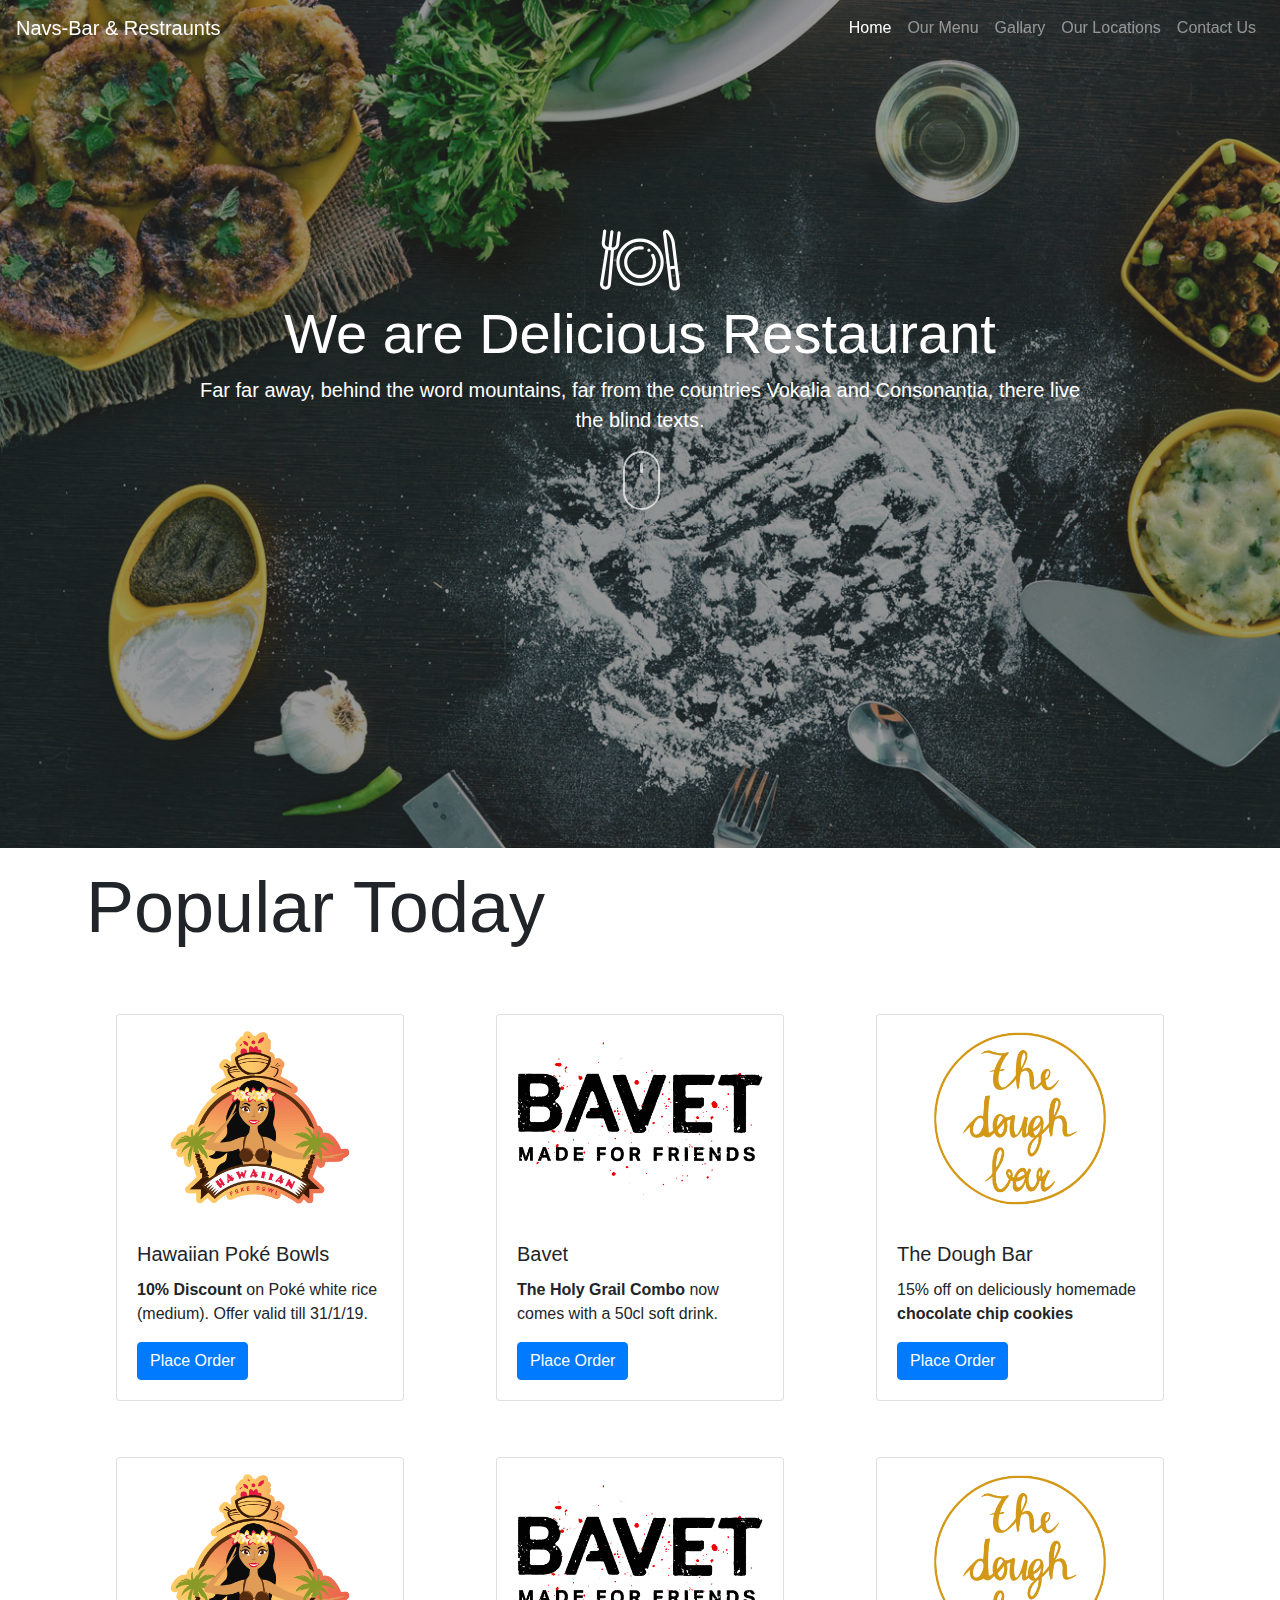
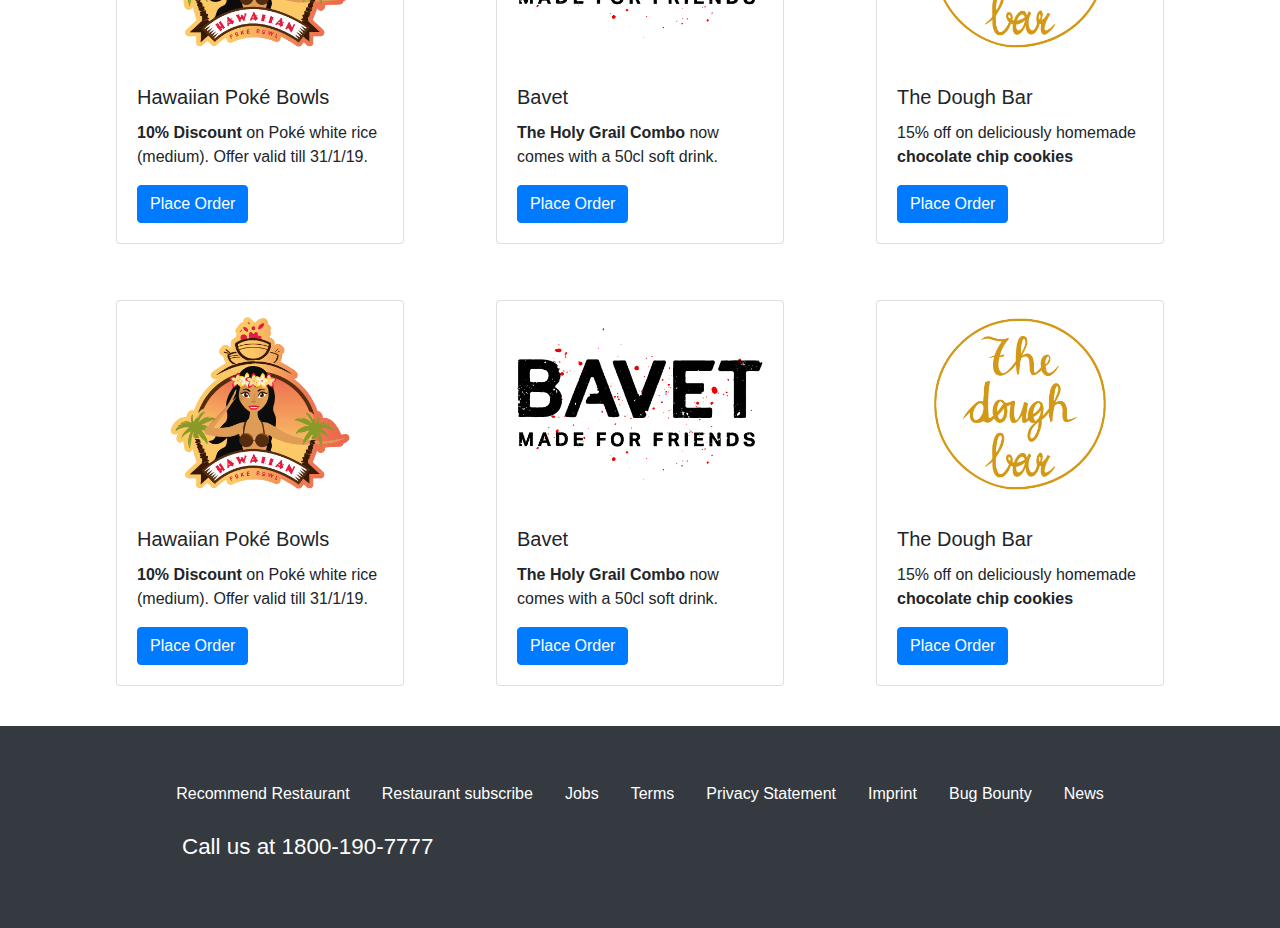
<file: index.html>
<html lang="en">
<head>
    <meta charset="UTF-8">
    <meta name="viewport" content="width=device-width, initial-scale=1.0">
    <meta http-equiv="X-UA-Compatible" content="ie=edge">
    <link rel="stylesheet" href="https://use.fontawesome.com/releases/v5.6.3/css/all.css" integrity="sha384-UHRtZLI+pbxtHCWp1t77Bi1L4ZtiqrqD80Kn4Z8NTSRyMA2Fd33n5dQ8lWUE00s/" crossorigin="anonymous">
    <link rel="stylesheet" href="https://stackpath.bootstrapcdn.com/bootstrap/4.2.1/css/bootstrap.min.css"/>
    <link rel="stylesheet" href="assets/css/style.css">
    <title>Restruant</title>
</head>
<body>
    <nav class="navbar fixed-top navbar-expand-lg navbar-dark">
                            <a class="navbar-brand" href="index.html">Navs-Bar & Restraunts</a>
                            <button class="navbar-toggler" type="button" data-toggle="collapse" data-target="#navbarNav" aria-controls="navbarNav" aria-expanded="false" aria-label="Toggle navigation">
                              <span class="navbar-toggler-icon"></span>
                            </button>
                            <div class="collapse navbar-collapse justify-content-end" id="navbarNav">
                              <ul class="navbar-nav">
                                <li class="nav-item active">
                                  <a class="nav-link" href="index.html">Home <span class="sr-only">(current)</span></a>
                                </li>
                                <li class="nav-item">
                                  <a class="nav-link" href="menu.html">Our Menu</a>
                                </li>
                                <li class="nav-item">
                                  <a class="nav-link" href="photos.html">Gallary</a>
                                </li>
                                <li class="nav-item">
                                    <a class="nav-link" href="Restraunts.html">Our Locations</a>
                                  </li>
                                  <li class="nav-item">
                                      <a class="nav-link" href="contact.html">Contact Us</a>
                                    </li>
                              </ul>
                            </div>
    </nav>
    <div class="jumbotron-fluid">
                            <div id="myslider" class="carousel slide carousel-fade" data-ride="carousel">
                                    <div class="carousel-inner">
                                            <div class="carousel-item active">
                                                    <img src="assets/img/img_bg_1.jpg" class="d-block w-100" alt="...">
                                                    <div class="overlay"></div>
                                                    <div class="carousel-caption d-none d-md-block intro">
                                                                    <span class="sliderlogo"><img src="assets/img/restaurant.svg" alt="icon"></span>
                                                      <h5 class="display-4">We are Delicious Restaurant</h5>
                                                      <p class="lead">Far far away, behind the word mountains, far from the countries Vokalia and 
                                                            Consonantia, there live the blind texts.</p>
                                                            <div class="scroll-downs">
                                                              <div class="mousey">
                                                                <div class="scroller"></div>
                                                              </div>
                                                            </div>  
                                                            
                                                    </div>
                                                  </div><!--item1-->
                                      <div class="carousel-item">
                                            <img src="assets/img/img_bg_2.jpg" class="d-block w-100" alt="...">
                                            <div class="overlay"></div>
                                            <div class="carousel-caption d-none d-md-block intro">
                                                            <span class="sliderlogo"><img src="assets/img/restaurant.svg" alt="icon"></span>
                                              <h5 class="display-4">Special & Fresh Food</h5>
                                              <p class="lead">Far far away, behind the word mountains, far from the countries Vokalia and 
                                                    Consonantia, there live the blind texts.</p>
                                                    <div class="scroll-downs">
                                                      <div class="mousey">
                                                        <div class="scroller"></div>
                                                      </div>
                                                    </div>    
                                            </div>
                                          </div><!--item2-->
                                      <div class="carousel-item">
                                            <img src="assets/img/img_bg_3.jpg" class="d-block w-100" alt="...">
                                            <div class="overlay"></div>
                                            <div class="carousel-caption d-none d-md-block intro">
                                                                    <span class="sliderlogo"><img src="assets/img/restaurant.svg" alt="icon"></span>
                                                                    <h5 class="display-4">Exquisite Dishes From Chef</h5>
                                                                    <p class="lead">Far far away, behind the word mountains, far from the countries Vokalia and 
                                                                          Consonantia, there live the blind texts.</p>
                                                                          <div class="scroll-downs">
                                                                            <div class="mousey">
                                                                              <div class="scroller"></div>
                                                                            </div>
                                                                          </div> 
                                                        </div>
                                             
                                          </div><!--item3-->
                                    </div>
                                  </div>
    </div>
    <div class="container">
                              <div class="row">
                                  <div class="col-lg-12 p-3">
                                      <h2 class="display-3">Popular Today</h2>
                                  </div>
                              </div>
                                <div class="row my-4">
                                  <div class="col-lg-4">
                                        <div class="card" style="width: 18rem; margin: 1em auto;">
                                                <img src="assets/img/logo1.png" class="card-img-top p-3" alt="...">
                                                <div class="card-body">
                                                  <h5 class="card-title">Hawaiian Poké Bowls</h5>
                                                  <p class="card-text"><b>10% Discount</b> on Poké white rice (medium). Offer valid till 31/1/19.</p>
                                                  <a href="#" class="btn btn-primary">Place Order</a>
                                                </div>
                                              </div>
                                  </div>
                                  <div class="col-lg-4">
                                        <div class="card" style="width: 18rem; margin: 1em auto;">
                                                <img src="assets/img/logo2.png"  class="card-img-top p-3" alt="...">
                                                <div class="card-body">
                                                  <h5 class="card-title">Bavet</h5>
                                                  <p class="card-text"><b>The Holy Grail Combo</b> now comes with a 50cl soft drink.</p>
                                                  <a href="#" class="btn btn-primary">Place Order</a>
                                                </div>
                                              </div>
                                  </div>
                                  <div class="col-lg-4">
                                        <div class="card" style="width: 18rem; margin: 1em auto;">
                                                <img src="assets/img/logo3.png"  class="card-img-top p-3" alt="...">
                                                <div class="card-body">
                                                  <h5 class="card-title">The Dough Bar</h5>
                                                  <p class="card-text">15% off on deliciously homemade <b>chocolate chip cookies</b></p>
                                                  <a href="#" class="btn btn-primary">Place Order</a>
                                                </div>
                                              </div>
                                  </div>
                                </div>
                                <div class="row my-4">
                                        <div class="col-lg-4">
                                              <div class="card" style="width: 18rem; margin: 1em auto;">
                                                      <img src="assets/img/logo1.png" class="card-img-top p-3" alt="...">
                                                      <div class="card-body">
                                                        <h5 class="card-title">Hawaiian Poké Bowls</h5>
                                                        <p class="card-text"><b>10% Discount</b> on Poké white rice (medium). Offer valid till 31/1/19.</p>
                                                        <a href="#" class="btn btn-primary">Place Order</a>
                                                      </div>
                                                    </div>
                                        </div>
                                        <div class="col-lg-4">
                                              <div class="card" style="width: 18rem; margin: 1em auto;">
                                                      <img src="assets/img/logo2.png"  class="card-img-top p-3" alt="...">
                                                      <div class="card-body">
                                                        <h5 class="card-title">Bavet</h5>
                                                        <p class="card-text"><b>The Holy Grail Combo</b> now comes with a 50cl soft drink.</p>
                                                        <a href="#" class="btn btn-primary">Place Order</a>
                                                      </div>
                                                    </div>
                                        </div>
                                        <div class="col-lg-4">
                                              <div class="card" style="width: 18rem; margin: 1em auto;">
                                                      <img src="assets/img/logo3.png"  class="card-img-top p-3" alt="...">
                                                      <div class="card-body">
                                                        <h5 class="card-title">The Dough Bar</h5>
                                                        <p class="card-text">15% off on deliciously homemade <b>chocolate chip cookies</b></p>
                                                        <a href="#" class="btn btn-primary">Place Order</a>
                                                      </div>
                                                    </div>
                                        </div>
                                      </div>
                                      <div class="row my-4">
                                            <div class="col-lg-4">
                                                  <div class="card" style="width: 18rem; margin: 1em auto;">
                                                          <img src="assets/img/logo1.png" class="card-img-top p-3" alt="...">
                                                          <div class="card-body">
                                                            <h5 class="card-title">Hawaiian Poké Bowls</h5>
                                                            <p class="card-text"><b>10% Discount</b> on Poké white rice (medium). Offer valid till 31/1/19.</p>
                                                            <a href="#" class="btn btn-primary">Place Order</a>
                                                          </div>
                                                        </div>
                                            </div>
                                            <div class="col-lg-4">
                                                  <div class="card" style="width: 18rem; margin: 1em auto;">
                                                          <img src="assets/img/logo2.png"  class="card-img-top p-3" alt="...">
                                                          <div class="card-body">
                                                            <h5 class="card-title">Bavet</h5>
                                                            <p class="card-text"><b>The Holy Grail Combo</b> now comes with a 50cl soft drink.</p>
                                                            <a href="#" class="btn btn-primary">Place Order</a>
                                                          </div>
                                                        </div>
                                            </div>
                                            <div class="col-lg-4">
                                                  <div class="card" style="width: 18rem; margin: 1em auto;">
                                                          <img src="assets/img/logo3.png"  class="card-img-top p-3" alt="...">
                                                          <div class="card-body">
                                                            <h5 class="card-title">The Dough Bar</h5>
                                                            <p class="card-text">15% off on deliciously homemade <b>chocolate chip cookies</b></p>
                                                            <a href="#" class="btn btn-primary">Place Order</a>
                                                          </div>
                                                        </div>
                                            </div>
                                          </div>
                                    </div>
    <div class="container-fluid footer">
        <div class="container p-5">
            <div class="row justify-content-center text-center">
                    <ul class="nav">
                            <li class="nav-item">
                              <span>Recommend Restaurant</span>
                            </li>
                            <li class="nav-item">
                              <span>Restaurant subscribe</span>
                            </li>
                            <li class="nav-item">
                              <span>Jobs</span>
                            </li>
                            <li class="nav-item">
                              <span>Terms</span>
                            </li>
                            <li class="nav-item">
                               <span>Privacy Statement</span>
                            </li>
                            <li class="nav-item">
                             <span>Imprint</span>
                            </li>
                            <li class="nav-item">
                             <span>Bug Bounty</span>
                            </li>
                            <li class="nav-item">
                             <span>News</span>
                             </li>
                          </ul>     
            </div>
            <div class="row p-3 social-icons">
              <div class="col-lg-10">
                <span class="p-5"><i class="fas fa-phone-volume"></i> Call us at 1800-190-7777</span>
              </div>
              <div class="col-lg-2 justify-content-end">
              <ul class="nav">
                <li class="px-2"><i class="fab fa-facebook-f"></i></li>
                <li class="px-2"><i class="fab fa-twitter"></i></li>
                <li class="px-2"><i class="fab fa-instagram"></i></li>
              </ul></div>
            </div>
        </div>
    </div>
               
<!--all javascript goes here-->
<script src="https://code.jquery.com/jquery-3.3.1.slim.min.js" integrity="sha384-q8i/X+965DzO0rT7abK41JStQIAqVgRVzpbzo5smXKp4YfRvH+8abtTE1Pi6jizo" crossorigin="anonymous"></script>
<script src="https://cdnjs.cloudflare.com/ajax/libs/popper.js/1.14.6/umd/popper.min.js" integrity="sha384-wHAiFfRlMFy6i5SRaxvfOCifBUQy1xHdJ/yoi7FRNXMRBu5WHdZYu1hA6ZOblgut" crossorigin="anonymous"></script>
<script src="https://stackpath.bootstrapcdn.com/bootstrap/4.2.1/js/bootstrap.min.js" integrity="sha384-B0UglyR+jN6CkvvICOB2joaf5I4l3gm9GU6Hc1og6Ls7i6U/mkkaduKaBhlAXv9k" crossorigin="anonymous"></script>
<script src="assets/js/java.js"></script> 
</body>
</html>
</file>
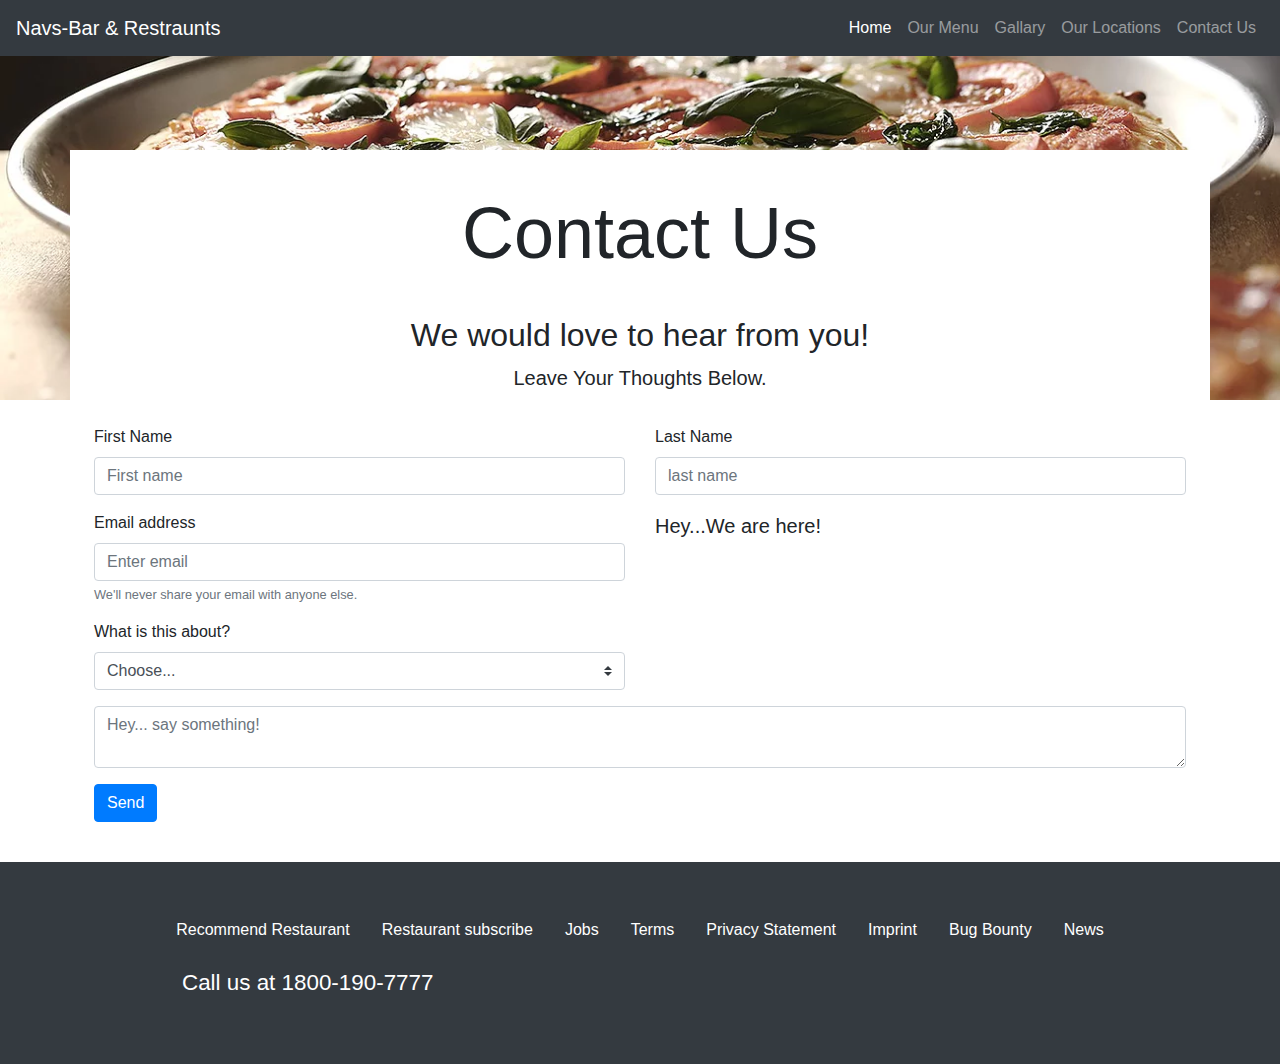
<file: contact.html>
<html lang="en">
<head>
    <meta charset="UTF-8">
    <meta name="viewport" content="width=device-width, initial-scale=1.0">
    <meta http-equiv="X-UA-Compatible" content="ie=edge">
    <link rel="stylesheet" href="https://use.fontawesome.com/releases/v5.6.3/css/all.css" integrity="sha384-UHRtZLI+pbxtHCWp1t77Bi1L4ZtiqrqD80Kn4Z8NTSRyMA2Fd33n5dQ8lWUE00s/" crossorigin="anonymous">
    <link rel="stylesheet" href="https://stackpath.bootstrapcdn.com/bootstrap/4.2.1/css/bootstrap.min.css"/>
    <link rel="stylesheet" href="assets/css/style.css">
    <title>Contact Us</title>
</head>
<body>
    <nav class="navbar fixed-top navbar-expand-lg navbar-dark bg-dark dummy">
      <a class="navbar-brand" href="index.html">Navs-Bar & Restraunts</a>
                            <button class="navbar-toggler" type="button" data-toggle="collapse" data-target="#navbarNav" aria-controls="navbarNav" aria-expanded="false" aria-label="Toggle navigation">
                              <span class="navbar-toggler-icon"></span>
                            </button>
                            <div class="collapse navbar-collapse justify-content-end" id="navbarNav">
                              <ul class="navbar-nav">
                                    <li class="nav-item active">
                                            <a class="nav-link" href="index.html">Home <span class="sr-only">(current)</span></a>
                                          </li>
                                          <li class="nav-item">
                                            <a class="nav-link" href="menu.html">Our Menu</a>
                                          </li>
                                          <li class="nav-item">
                                            <a class="nav-link" href="photos.html">Gallary</a>
                                          </li>
                                          <li class="nav-item">
                                                <a class="nav-link" href="Restraunts.html">Our Locations</a>
                                              </li>
                                          <li class="nav-item">
                                            <a class="nav-link" href="contact.html">Contact Us</a>
                                          </li>
                              </ul>
                            </div>
    </nav>
    <div class="jumbotron-fluid head">
    <!--emply cintainer// background purposes only-->
    </div>
    <div class="container reverse p-4">
     <div class="row">
       <div class="col-lg-12 p-3">
          <h2 class="display-3 text-center">Contact Us</h2>
           </div>
        </div>
        <div class="row text-center">
        <div class="col-lg-12 p-3">
        <h2 class="display-5 text-center">We would love to hear from you!</h2>
        <p class="lead">Leave Your Thoughts Below. </p>
        </div>
        </div>
            <div class="row"><!--contact form here-->
            <div class="container">
                    <form class="needs-validation" novalidate>
                        <div class="row">
                            <div class="col-lg-6">
                            <div class="form-group">
                                    <label for="firstName">First Name</label>
                                    <input type="text" class="form-control" placeholder="First name" required>
                                    <div class="valid-feedback">
                                            Looks good!
                                          </div>
                            </div>
                        </div>    
                        <div class="col-lg-6">
                                  <div class="form-group">
                                        <label for="lastName">Last Name</label>
                                        <input type="text" class="form-control" placeholder="last name" required>
                                        <div class="valid-feedback">
                                                Looks good!
                                              </div>
                                      </div>
                                    </div>
                            </div> 
                        <div class="row">  
                            <div class="col-lg-6">           
                            <div class="form-group">
                              <label for="email">Email address</label>
                              <input type="email" class="form-control" id="exampleInputEmail1" aria-describedby="emailHelp" placeholder="Enter email" required>
                              <div class="invalid-feedback">
                                    Please enter your Email.
                                  </div>
                              <small id="emailHelp" class="form-text text-muted">We'll never share your email with anyone else.</small>
                            </div>
                        </div>
                        <div class="col-lg-6 lmap">
                               
                             <p class="lead">Hey...We are here!</p>
                                    
                                      <iframe src="https://www.google.com/maps/embed?pb=!1m18!1m12!1m3!1d1299442.6502740327!2d3.3449915374202437!3d50.49744302670247!2m3!1f0!2f0!3f0!3m2!1i1024!2i768!4f13.1!3m3!1m2!1s0x47c17d64edf39797%3A0x47ebf2b439e60ff2!2sBelgium!5e0!3m2!1sen!2sbe!4v1546611305193" frameborder="0"></iframe> 

                        </div>
                        </div> 
                        <div class="row">  
                                <div class="col-lg-6">           
                                <div class="form-group">
                                  <label for="subject">What is this about?</label>
                                  <select class="custom-select mr-sm-2" id="inlineFormCustomSelect" required>
                                        <option value="" selected>Choose...</option>
                                        <option value="1">You are awesome</option>
                                        <option value="2">Talk about doing business with us</option>
                                        <option value="3">Related to my order</option>
                                        <option value="3">Hanging Out</option>
                                      </select>
                                      <div class="invalid-feedback">Please Choose one of above</div>
                                </div>
                            </div>
                            </div>      
                            <div class="row">  
                                    <div class="col-lg-12">           
                                    <div class="form-group">
                                      <textarea class="form-control" placeholder="Hey... say something!" required></textarea>
                                      <div class="invalid-feedback">Please Don't send us empty message.</div>
                                    </div>
                                </div>
                                </div>       

                            <button type="submit" class="btn btn-primary"><i class="fas fa-share-square"></i> Send</button>
                          </form>
                        
            </div>
            </div>
                                

                                                                        
    </div>
    <div class="container-fluid footer">
        <div class="container p-5">
            <div class="row justify-content-center text-center">
                    <ul class="nav">
                            <li class="nav-item">
                              <span>Recommend Restaurant</span>
                            </li>
                            <li class="nav-item">
                              <span>Restaurant subscribe</span>
                            </li>
                            <li class="nav-item">
                              <span>Jobs</span>
                            </li>
                            <li class="nav-item">
                              <span>Terms</span>
                            </li>
                            <li class="nav-item">
                               <span>Privacy Statement</span>
                            </li>
                            <li class="nav-item">
                             <span>Imprint</span>
                            </li>
                            <li class="nav-item">
                             <span>Bug Bounty</span>
                            </li>
                            <li class="nav-item">
                             <span>News</span>
                             </li>
                          </ul>     
            </div>
            <div class="row p-3 social-icons">
              <div class="col-lg-10">
                <span class="p-5"><i class="fas fa-phone-volume"></i> Call us at 1800-190-7777</span>
              </div>
              <div class="col-lg-2 justify-content-end">
              <ul class="nav">
                <li class="px-2"><i class="fab fa-facebook-f"></i></li>
                <li class="px-2"><i class="fab fa-twitter"></i></li>
                <li class="px-2"><i class="fab fa-instagram"></i></li>
              </ul></div>
            </div>
        </div>
    </div>

               
<!--all javascript goes here-->
<script src="https://code.jquery.com/jquery-3.3.1.slim.min.js" integrity="sha384-q8i/X+965DzO0rT7abK41JStQIAqVgRVzpbzo5smXKp4YfRvH+8abtTE1Pi6jizo" crossorigin="anonymous"></script>
<script src="https://cdnjs.cloudflare.com/ajax/libs/popper.js/1.14.6/umd/popper.min.js" integrity="sha384-wHAiFfRlMFy6i5SRaxvfOCifBUQy1xHdJ/yoi7FRNXMRBu5WHdZYu1hA6ZOblgut" crossorigin="anonymous"></script>
<script src="https://stackpath.bootstrapcdn.com/bootstrap/4.2.1/js/bootstrap.min.js" integrity="sha384-B0UglyR+jN6CkvvICOB2joaf5I4l3gm9GU6Hc1og6Ls7i6U/mkkaduKaBhlAXv9k" crossorigin="anonymous"></script>
<script src="assets/js/java.js"></script> 
<script>
        // Example starter JavaScript for disabling form submissions if there are invalid fields
        (function() {
          'use strict';
          window.addEventListener('load', function() {
            // Fetch all the forms we want to apply custom Bootstrap validation styles to
            var forms = document.getElementsByClassName('needs-validation');
            // Loop over them and prevent submission
            var validation = Array.prototype.filter.call(forms, function(form) {
              form.addEventListener('submit', function(event) {
                if (form.checkValidity() === false) {
                  event.preventDefault();
                  event.stopPropagation();
                }
                form.classList.add('was-validated');
              }, false);
            });
          }, false);
        })();
        </script>
</body>
</html>
</file>
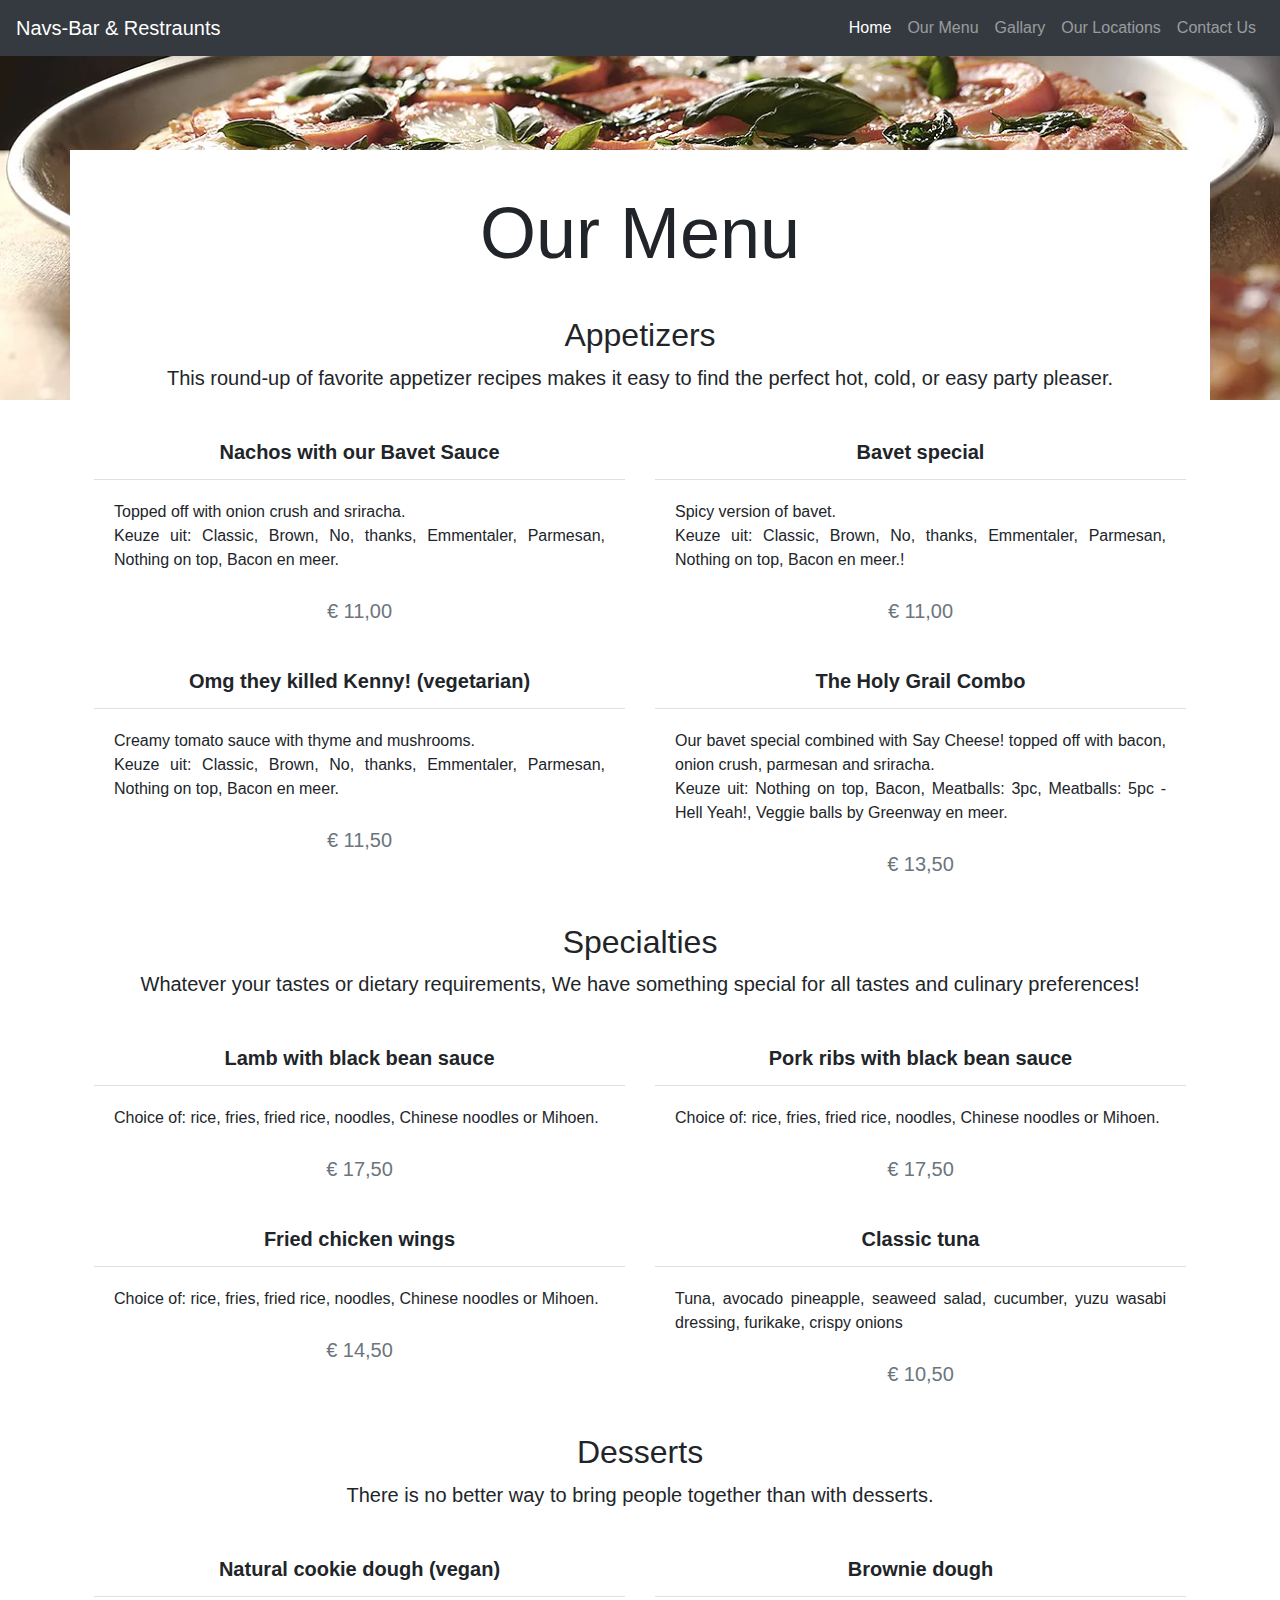
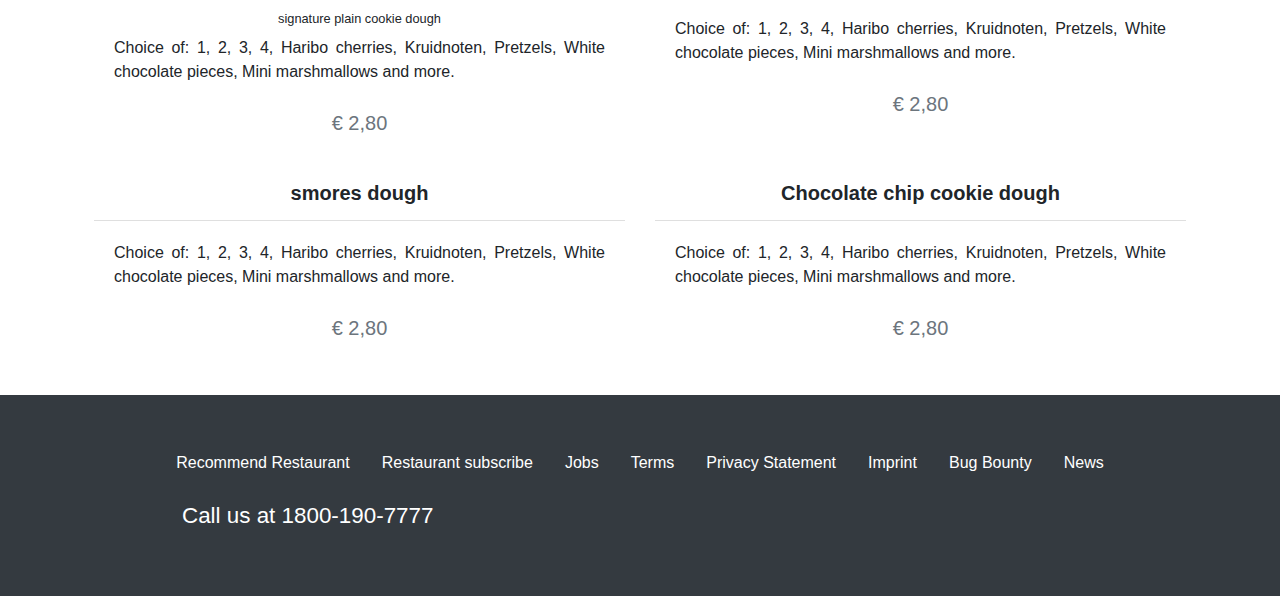
<file: menu.html>
<html lang="en">
<head>
    <meta charset="UTF-8">
    <meta name="viewport" content="width=device-width, initial-scale=1.0">
    <meta http-equiv="X-UA-Compatible" content="ie=edge">
    <link rel="stylesheet" href="https://use.fontawesome.com/releases/v5.6.3/css/all.css" integrity="sha384-UHRtZLI+pbxtHCWp1t77Bi1L4ZtiqrqD80Kn4Z8NTSRyMA2Fd33n5dQ8lWUE00s/" crossorigin="anonymous">
    <link rel="stylesheet" href="https://stackpath.bootstrapcdn.com/bootstrap/4.2.1/css/bootstrap.min.css"/>
    <link rel="stylesheet" href="assets/css/style.css">
    <title>Restruant</title>
</head>
<body>
    <nav class="navbar fixed-top navbar-expand-lg navbar-dark bg-dark dummy">
        <a class="navbar-brand" href="index.html">Navs-Bar & Restraunts</a>
                            <button class="navbar-toggler" type="button" data-toggle="collapse" data-target="#navbarNav" aria-controls="navbarNav" aria-expanded="false" aria-label="Toggle navigation">
                              <span class="navbar-toggler-icon"></span>
                            </button>
                            <div class="collapse navbar-collapse justify-content-end" id="navbarNav">
                              <ul class="navbar-nav">
                                    <li class="nav-item active">
                                            <a class="nav-link" href="index.html">Home <span class="sr-only">(current)</span></a>
                                          </li>
                                          <li class="nav-item">
                                            <a class="nav-link" href="menu.html">Our Menu</a>
                                          </li>
                                          <li class="nav-item">
                                            <a class="nav-link" href="photos.html">Gallary</a>
                                          </li>
                                          <li class="nav-item">
                                                <a class="nav-link" href="Restraunts.html">Our Locations</a>
                                              </li>
                                              <li class="nav-item">
                                                    <a class="nav-link" href="contact.html">Contact Us</a>
                                                  </li>
                              </ul>
                            </div>
    </nav>
    <div class="jumbotron-fluid head">
    <!--emply cintainer// background purposes only-->
    </div>
    <div class="container reverse p-4">
                              <div class="row">
                                  <div class="col-lg-12 p-3">
                                      <h2 class="display-3 text-center">Our Menu</h2>
                                  </div>
                              </div>
                              <div class="row text-center">
                                    <div class="col-lg-12 p-3">
                                        <h2 class="display-5 text-center">Appetizers</h2>
                                        <p class="lead">This round-up of favorite appetizer recipes makes it easy to find the perfect hot, cold, or easy party pleaser.</p>
                                    </div>
                                </div>
                                <div class="row text-center">
                                    <div class="col-lg-6">
                                            <ul class="list-group list-group-flush">
                                                    <li class="list-group-item lead font-weight-bold">Nachos with our Bavet Sauce</li>
                                                    <li class="list-group-item">
                                                    <p class="text-justify py-2">Topped off with onion crush and sriracha.<br/>Keuze uit: Classic, Brown, No, thanks, Emmentaler, Parmesan, Nothing on top, Bacon en meer.</p>
                                                        <p class="lead text-muted">€ 11,00</p>

                                                    </li>
                                                  </ul>
                                    </div>
                                    <div class="col-lg-6">
                                            <ul class="list-group list-group-flush">
                                                    <li class="list-group-item lead font-weight-bold">Bavet special</li>
                                                    <li class="list-group-item">
                                                    <p class="text-justify py-2">Spicy version of bavet.<br/>
                                                            Keuze uit: Classic, Brown, No, thanks, Emmentaler, Parmesan, Nothing on top, Bacon en meer.!</p>
                                                        <p class="lead text-muted">€ 11,00</p>

                                                    </li>
                                                  </ul>
                                    </div>   
                                </div>
                                <div class="row text-center">
                                        <div class="col-lg-6">
                                                <ul class="list-group list-group-flush">
                                                        <li class="list-group-item lead font-weight-bold">Omg they killed Kenny! (vegetarian)</li>
                                                        <li class="list-group-item">
                                                        <p class="text-justify py-2">
                                                                Creamy tomato sauce with thyme and mushrooms.<br/>
                                                                Keuze uit: Classic, Brown, No, thanks, Emmentaler, Parmesan, Nothing on top, Bacon en meer.</p>
                                                            <p class="lead text-muted">€ 11,50</p>
    
                                                        </li>
                                                      </ul>
                                        </div>
                                        <div class="col-lg-6">
                                                <ul class="list-group list-group-flush">
                                                        <li class="list-group-item lead font-weight-bold">The Holy Grail Combo</li>
                                                        <li class="list-group-item">
                                                        <p class="text-justify py-2">
                                                                Our bavet special combined with Say Cheese! topped off with bacon, onion crush, parmesan and sriracha.<br/>
                                                                Keuze uit: Nothing on top, Bacon, Meatballs: 3pc, Meatballs: 5pc - Hell Yeah!, Veggie balls by Greenway en meer.</p>
                                                            <p class="lead text-muted">€ 13,50</p>
    
                                                        </li>
                                                      </ul>
                                        </div>   
                                    </div><!--one type-->

                                    <div class="row text-center">
                                            <div class="col-lg-12 p-3">
                                                <h2 class="display-5 text-center">Specialties</h2>
                                                <p class="lead"> Whatever your tastes or dietary requirements, We have something special for all tastes and culinary preferences!</p>
                                            </div>
                                        </div>
                                        <div class="row text-center">
                                            <div class="col-lg-6">
                                                    <ul class="list-group list-group-flush">
                                                            <li class="list-group-item lead font-weight-bold">Lamb with black bean sauce</li>
                                                            <li class="list-group-item">
                                                            <p class="text-justify py-2">
                                                                    Choice of: rice, fries, fried rice, noodles, Chinese noodles or Mihoen.</p>
                                                                <p class="lead text-muted">€ 17,50</p>
        
                                                            </li>
                                                          </ul>
                                            </div>
                                            <div class="col-lg-6">
                                                    <ul class="list-group list-group-flush">
                                                            <li class="list-group-item lead font-weight-bold">Pork ribs with black bean sauce</li>
                                                            <li class="list-group-item">
                                                            <p class="text-justify py-2">
                                                                    Choice of: rice, fries, fried rice, noodles, Chinese noodles or Mihoen.</p>
                                                                <p class="lead text-muted">€ 17,50</p>
        
                                                            </li>
                                                          </ul>
                                            </div>   
                                        </div>
                                        <div class="row text-center">
                                                <div class="col-lg-6">
                                                        <ul class="list-group list-group-flush">
                                                                <li class="list-group-item lead font-weight-bold">Fried chicken wings</li>
                                                                <li class="list-group-item">
                                                                <p class="text-justify py-2">
                                                                        Choice of: rice, fries, fried rice, noodles, Chinese noodles or Mihoen.</p>
                                                                    <p class="lead text-muted">€ 14,50</p>
            
                                                                </li>
                                                              </ul>
                                                </div>
                                                <div class="col-lg-6">
                                                        <ul class="list-group list-group-flush">
                                                                <li class="list-group-item lead font-weight-bold">Classic tuna</li>
                                                                <li class="list-group-item">
                                                                <p class="text-justify py-2">
                                                                        Tuna, avocado pineapple, seaweed salad, cucumber, yuzu wasabi dressing, furikake, crispy onions</p>
                                                                    <p class="lead text-muted">€ 10,50</p>
            
                                                                </li>
                                                              </ul>
                                                </div>   
                                            </div><!--one type-->
                                            
                                            <div class="row text-center">
                                                    <div class="col-lg-12 p-3">
                                                        <h2 class="display-5 text-center">Desserts</h2>
                                                        <p class="lead">There is no better way to bring people together than with desserts.                                                            </p>
                                                    </div>
                                                </div>
                                                <div class="row text-center">
                                                    <div class="col-lg-6">
                                                            <ul class="list-group list-group-flush">
                                                                    <li class="list-group-item lead font-weight-bold">Natural cookie dough (vegan)</li>
                                                                    <li class="list-group-item">
                                                                        <small>signature plain cookie dough</small>
                                                                    <p class="text-justify py-2">
                                                                            Choice of: 1, 2, 3, 4, Haribo cherries, Kruidnoten, Pretzels, White chocolate pieces, Mini marshmallows and more.</p>
                                                                        <p class="lead text-muted">€ 2,80</p>
                
                                                                    </li>
                                                                  </ul>
                                                    </div>
                                                    <div class="col-lg-6">
                                                            <ul class="list-group list-group-flush">
                                                                    <li class="list-group-item lead font-weight-bold">Brownie dough</li>
                                                                    <li class="list-group-item">
                                                                    <p class="text-justify py-2">
                                                                            Choice of: 1, 2, 3, 4, Haribo cherries, Kruidnoten, Pretzels, White chocolate pieces, Mini marshmallows and more.</p>
                                                                        <p class="lead text-muted">€ 2,80</p>
                
                                                                    </li>
                                                                  </ul>
                                                    </div>   
                                                </div>
                                                <div class="row text-center">
                                                        <div class="col-lg-6">
                                                                <ul class="list-group list-group-flush">
                                                                        <li class="list-group-item lead font-weight-bold">smores dough</li>
                                                                        <li class="list-group-item">
                                                                        <p class="text-justify py-2">
                                                                                Choice of: 1, 2, 3, 4, Haribo cherries, Kruidnoten, Pretzels, White chocolate pieces, Mini marshmallows and more.</p>
                                                                            <p class="lead text-muted">€ 2,80</p>
                    
                                                                        </li>
                                                                      </ul>
                                                        </div>
                                                        <div class="col-lg-6">
                                                                <ul class="list-group list-group-flush">
                                                                        <li class="list-group-item lead font-weight-bold">Chocolate chip cookie dough</li>
                                                                        <li class="list-group-item">
                                                                        <p class="text-justify py-2">
                                                                                Choice of: 1, 2, 3, 4, Haribo cherries, Kruidnoten, Pretzels, White chocolate pieces, Mini marshmallows and more.</p>
                                                                            <p class="lead text-muted">€ 2,80</p>
                    
                                                                        </li>
                                                                      </ul>
                                                        </div>   
                                                    </div><!--one type-->                                        
                                    </div>
                                    <div class="container-fluid footer">
                                            <div class="container p-5">
                                                <div class="row justify-content-center text-center">
                                                        <ul class="nav">
                                                                <li class="nav-item">
                                                                  <span>Recommend Restaurant</span>
                                                                </li>
                                                                <li class="nav-item">
                                                                  <span>Restaurant subscribe</span>
                                                                </li>
                                                                <li class="nav-item">
                                                                  <span>Jobs</span>
                                                                </li>
                                                                <li class="nav-item">
                                                                  <span>Terms</span>
                                                                </li>
                                                                <li class="nav-item">
                                                                   <span>Privacy Statement</span>
                                                                </li>
                                                                <li class="nav-item">
                                                                 <span>Imprint</span>
                                                                </li>
                                                                <li class="nav-item">
                                                                 <span>Bug Bounty</span>
                                                                </li>
                                                                <li class="nav-item">
                                                                 <span>News</span>
                                                                 </li>
                                                              </ul>     
                                                </div>
                                                <div class="row p-3 social-icons">
                                                  <div class="col-lg-10">
                                                    <span class="p-5"><i class="fas fa-phone-volume"></i> Call us at 1800-190-7777</span>
                                                  </div>
                                                  <div class="col-lg-2 justify-content-end">
                                                  <ul class="nav">
                                                    <li class="px-2"><i class="fab fa-facebook-f"></i></li>
                                                    <li class="px-2"><i class="fab fa-twitter"></i></li>
                                                    <li class="px-2"><i class="fab fa-instagram"></i></li>
                                                  </ul></div>
                                                </div>
                                            </div>
                                        </div>
                                    
               
<!--all javascript goes here-->
<script src="https://code.jquery.com/jquery-3.3.1.slim.min.js" integrity="sha384-q8i/X+965DzO0rT7abK41JStQIAqVgRVzpbzo5smXKp4YfRvH+8abtTE1Pi6jizo" crossorigin="anonymous"></script>
<script src="https://cdnjs.cloudflare.com/ajax/libs/popper.js/1.14.6/umd/popper.min.js" integrity="sha384-wHAiFfRlMFy6i5SRaxvfOCifBUQy1xHdJ/yoi7FRNXMRBu5WHdZYu1hA6ZOblgut" crossorigin="anonymous"></script>
<script src="https://stackpath.bootstrapcdn.com/bootstrap/4.2.1/js/bootstrap.min.js" integrity="sha384-B0UglyR+jN6CkvvICOB2joaf5I4l3gm9GU6Hc1og6Ls7i6U/mkkaduKaBhlAXv9k" crossorigin="anonymous"></script>
<script src="assets/js/java.js"></script> 
</body>
</html>
</file>
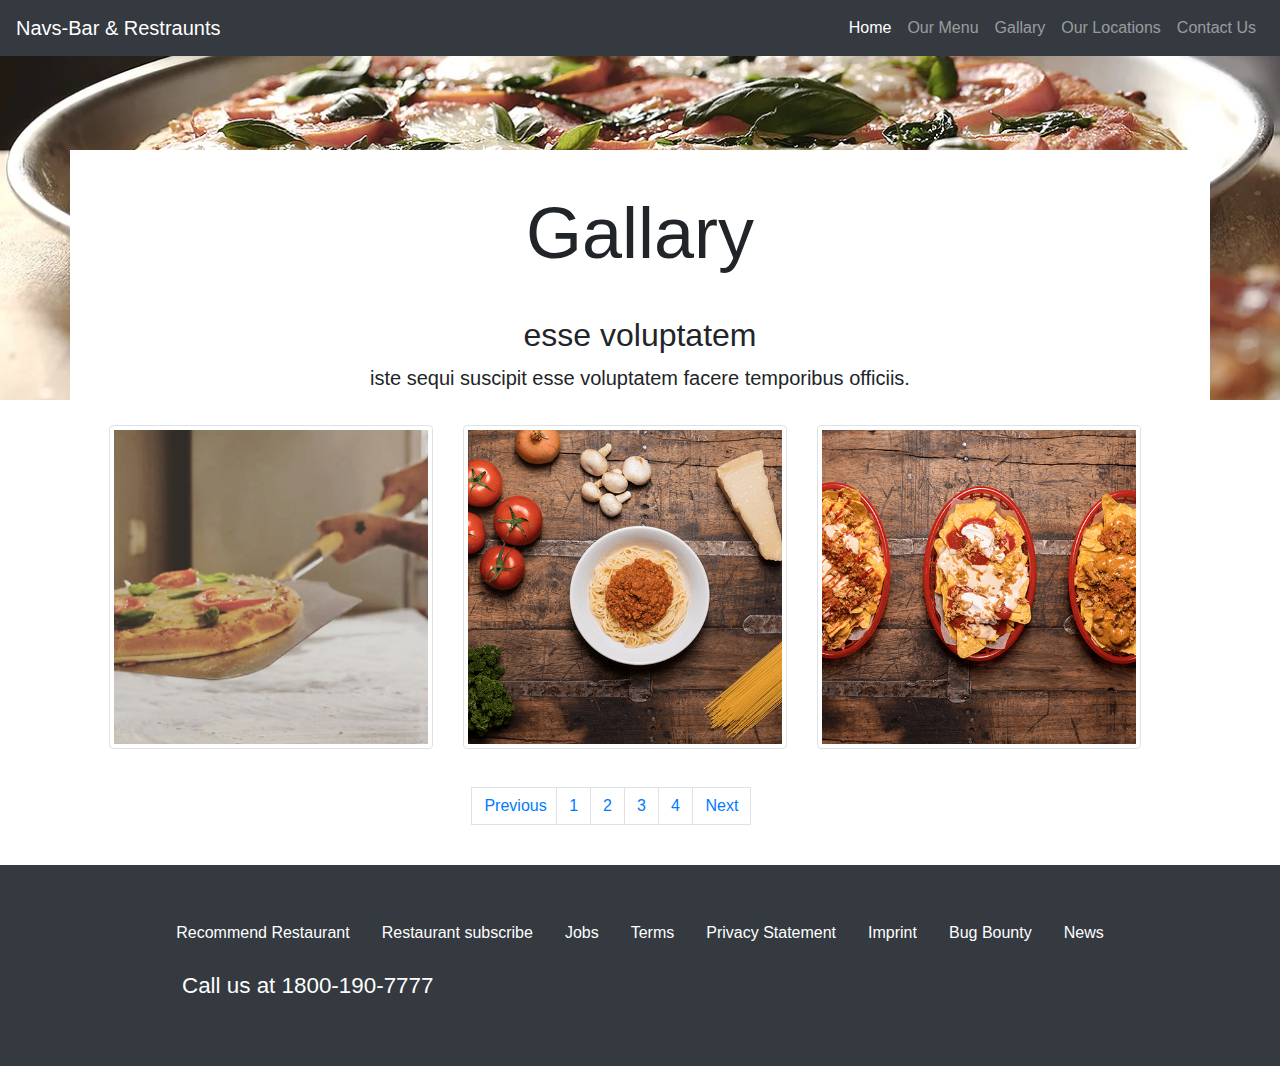
<file: photos.html>
<html lang="en">
<head>
    <meta charset="UTF-8">
    <meta name="viewport" content="width=device-width, initial-scale=1.0">
    <meta http-equiv="X-UA-Compatible" content="ie=edge">
    <link rel="stylesheet" href="https://use.fontawesome.com/releases/v5.6.3/css/all.css" integrity="sha384-UHRtZLI+pbxtHCWp1t77Bi1L4ZtiqrqD80Kn4Z8NTSRyMA2Fd33n5dQ8lWUE00s/" crossorigin="anonymous">
    <link rel="stylesheet" href="https://stackpath.bootstrapcdn.com/bootstrap/4.2.1/css/bootstrap.min.css"/>
    <link rel="stylesheet" href="assets/css/style.css">
    <title>Restruant</title>
</head>
<body>
    <nav class="navbar fixed-top navbar-expand-lg navbar-dark bg-dark dummy">
        <a class="navbar-brand" href="index.html">Navs-Bar & Restraunts</a>
                            <button class="navbar-toggler" type="button" data-toggle="collapse" data-target="#navbarNav" aria-controls="navbarNav" aria-expanded="false" aria-label="Toggle navigation">
                              <span class="navbar-toggler-icon"></span>
                            </button>
                            <div class="collapse navbar-collapse justify-content-end" id="navbarNav">
                              <ul class="navbar-nav">
                                  <li class="nav-item active">
                                      <a class="nav-link" href="index.html">Home <span class="sr-only">(current)</span></a>
                                    </li>
                                    <li class="nav-item">
                                      <a class="nav-link" href="menu.html">Our Menu</a>
                                    </li>
                                    <li class="nav-item">
                                      <a class="nav-link" href="photos.html">Gallary</a>
                                    </li>
                                    <li class="nav-item">
                                        <a class="nav-link" href="Restraunts.html">Our Locations</a>
                                      </li>
                                      <li class="nav-item">
                                          <a class="nav-link" href="contact.html">Contact Us</a>
                                        </li>
                              </ul>
                            </div>
    </nav>
    <div class="jumbotron-fluid head">
    <!--emply cintainer// background purposes only-->
    </div>
    <div class="container reverse p-4">
                              <div class="row">
                                  <div class="col-lg-12 p-3">
                                      <h2 class="display-3 text-center">Gallary</h2>
                                  </div>
                              </div>
                              <div class="row text-center">
                                    <div class="col-lg-12 p-3">
                                        <h2 class="display-5 text-center">esse voluptatem </h2>
                                        <p class="lead">iste sequi suscipit esse voluptatem facere temporibus officiis. </p>
                                    </div>
                                </div>
                                <div class="row gallary">
                                    
                                    <div id="carouselExampleIndicators" class="carousel slide" data-ride="carousel"> 
                                     
                                        <div class="carousel-inner">
                                          <div class="carousel-item active">
                                            <div class="container" alt="first-slide">
                                              <div class="col-lg-4 float-left"><img class="img-thumbnail" src="assets/img/food1.jpg" alt="First slide"></div>
                                              <div class="col-lg-4 float-left"><img class="img-thumbnail" src="assets/img/bavet.png" alt="First slide"></div>
                                              <div class="col-lg-4 float-left"><img class="img-thumbnail" src="assets/img/nachostogether.png" alt="First slide"></div>
                                            </div>
                                                                                        
                                          </div>
                                          <div class="carousel-item">
                                              <div class="container" alt="Second slide">
                                                  <div class="col-lg-4 float-left"><img class="img-thumbnail" src="assets/img/shushi.jpg" alt="Second slide"></div>
                                                  <div class="col-lg-4 float-left"><img class="img-thumbnail" src="assets/img/Cilantro-Rice-Salad_plated.jpg"></div>
                                                  <div class="col-lg-4 float-left"><img class="img-thumbnail" src="assets/img/chickenFried.jpg"></div>
                                                </div>
                                          </div>
                                          <div class="carousel-item">
                                              <div class="container" alt="Third slide">
                                                  <div class="col-lg-4 float-left"><img class="img-thumbnail" src="assets/img/pork-belly-stir-fry-4.jpg" alt="Third slide"></div>
                                                  <div class="col-lg-4 float-left"><img class="img-thumbnail" src="assets/img/lambDish.jpg"></div>
                                                  <div class="col-lg-4 float-left"><img class="img-thumbnail" src="assets/img/tuna.jpg"></div>
                                                </div>
                                          </div>
                                          <div class="carousel-item">
                                            <div class="container" alt="Fourth-slide">
                                              <div class="col-lg-4 float-left"><img class="img-thumbnail" src="assets/img/chocolatecookies1.jpg" alt="Fourth-slide"></div>
                                              <div class="col-lg-4 float-left"><img class="img-thumbnail" src="assets/img/icecream.jpg" alt="Fourth-slide"></div>
                                              <div class="col-lg-4 float-left"><img class="img-thumbnail" src="assets/img/Parmesan.jpg" alt="Fourth-slide"></div>
                                            </div>
                                                                                        
                                          </div>
                                        </div>
                                        <div class="page-btn">
                                            <a class="control-prev" href="#carouselExampleIndicators" role="button" data-slide="prev">
                                                  Previous
                                                  <span class="sr-only">Previous</span>
                                                </a>
                                                <a class="control-prev" href="#carouselExampleIndicators" role="button" data-slide="next">
                                                    Next
                                                    <span class="sr-only">Previous</span>
                                                  </a>
                                              </div>  
                                              <ol class="carousel-indicators">
                                                  <li data-target="#carouselExampleIndicators" data-slide-to="0" class="active">1</li>
                                                  <li data-target="#carouselExampleIndicators" data-slide-to="1">2</li>
                                                  <li data-target="#carouselExampleIndicators" data-slide-to="2">3</li>
                                                  <li data-target="#carouselExampleIndicators" data-slide-to="3">4</li>
                                              </ol>
                                      </div>

                                </div>
                                                                      
                                    </div>
                                    <div class="container-fluid footer">
                                        <div class="container p-5">
                                            <div class="row justify-content-center text-center">
                                                    <ul class="nav">
                                                            <li class="nav-item">
                                                              <span>Recommend Restaurant</span>
                                                            </li>
                                                            <li class="nav-item">
                                                              <span>Restaurant subscribe</span>
                                                            </li>
                                                            <li class="nav-item">
                                                              <span>Jobs</span>
                                                            </li>
                                                            <li class="nav-item">
                                                              <span>Terms</span>
                                                            </li>
                                                            <li class="nav-item">
                                                               <span>Privacy Statement</span>
                                                            </li>
                                                            <li class="nav-item">
                                                             <span>Imprint</span>
                                                            </li>
                                                            <li class="nav-item">
                                                             <span>Bug Bounty</span>
                                                            </li>
                                                            <li class="nav-item">
                                                             <span>News</span>
                                                             </li>
                                                          </ul>     
                                            </div>
                                            <div class="row p-3 social-icons">
                                              <div class="col-lg-10">
                                                <span class="p-5"><i class="fas fa-phone-volume"></i> Call us at 1800-190-7777</span>
                                              </div>
                                              <div class="col-lg-2 justify-content-end">
                                              <ul class="nav">
                                                <li class="px-2"><i class="fab fa-facebook-f"></i></li>
                                                <li class="px-2"><i class="fab fa-twitter"></i></li>
                                                <li class="px-2"><i class="fab fa-instagram"></i></li>
                                              </ul></div>
                                            </div>
                                        </div>
                                    </div>
                                
               
<!--all javascript goes here-->
<script src="https://code.jquery.com/jquery-3.3.1.slim.min.js" integrity="sha384-q8i/X+965DzO0rT7abK41JStQIAqVgRVzpbzo5smXKp4YfRvH+8abtTE1Pi6jizo" crossorigin="anonymous"></script>
<script src="https://cdnjs.cloudflare.com/ajax/libs/popper.js/1.14.6/umd/popper.min.js" integrity="sha384-wHAiFfRlMFy6i5SRaxvfOCifBUQy1xHdJ/yoi7FRNXMRBu5WHdZYu1hA6ZOblgut" crossorigin="anonymous"></script>
<script src="https://stackpath.bootstrapcdn.com/bootstrap/4.2.1/js/bootstrap.min.js" integrity="sha384-B0UglyR+jN6CkvvICOB2joaf5I4l3gm9GU6Hc1og6Ls7i6U/mkkaduKaBhlAXv9k" crossorigin="anonymous"></script>
<script src="assets/js/java.js"></script> 
</body>
</html>
</file>
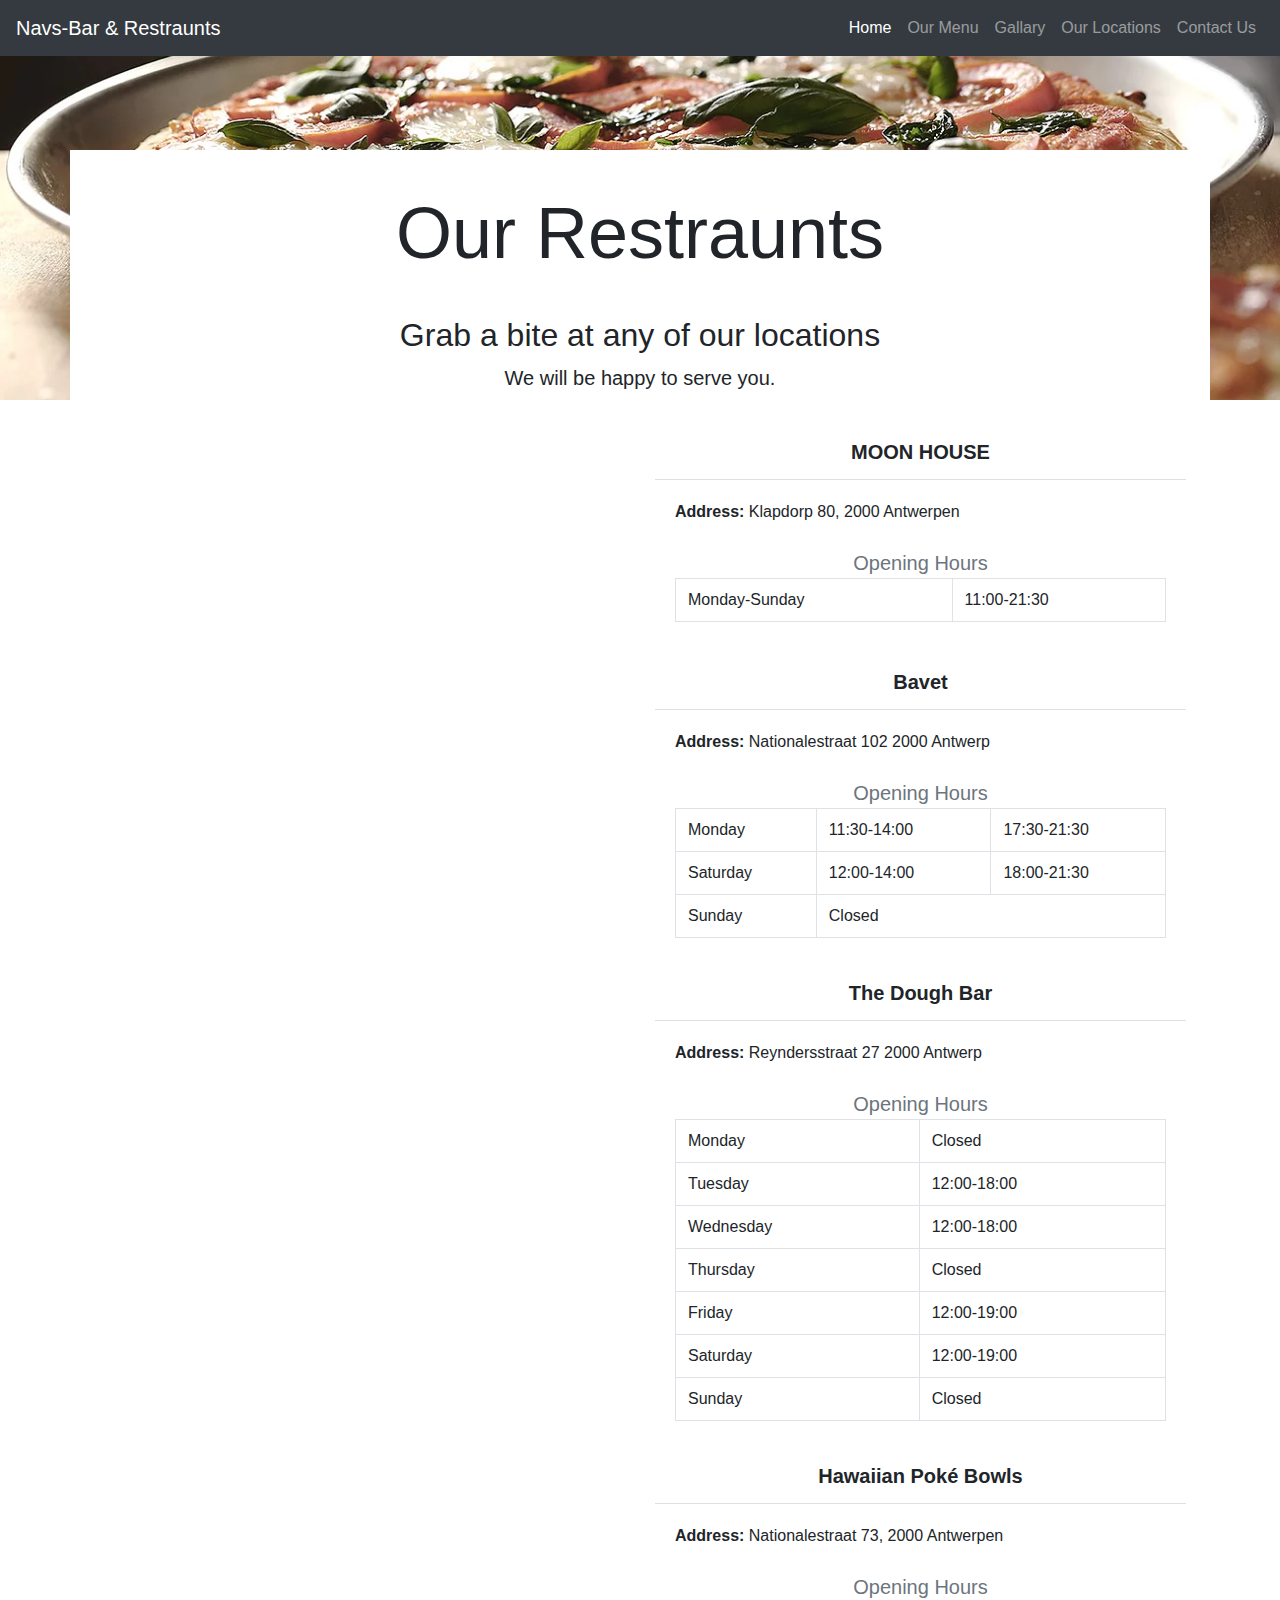
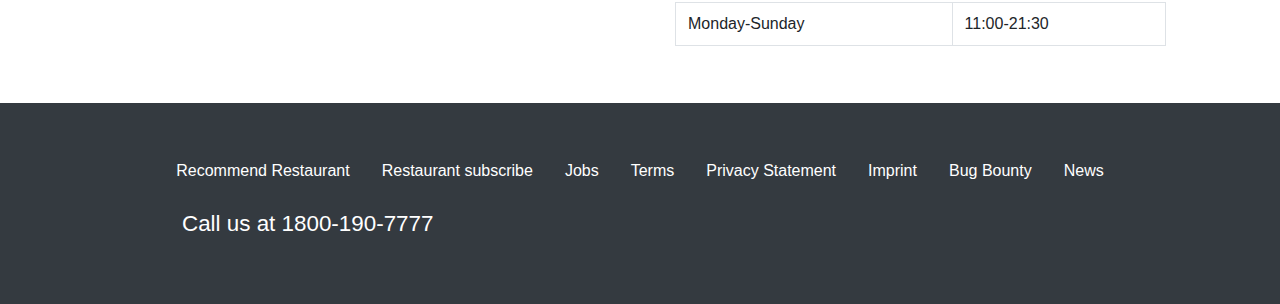
<file: Restraunts.html>
<html lang="en">
<head>
    <meta charset="UTF-8">
    <meta name="viewport" content="width=device-width, initial-scale=1.0">
    <meta http-equiv="X-UA-Compatible" content="ie=edge">
    <link rel="stylesheet" href="https://use.fontawesome.com/releases/v5.6.3/css/all.css" integrity="sha384-UHRtZLI+pbxtHCWp1t77Bi1L4ZtiqrqD80Kn4Z8NTSRyMA2Fd33n5dQ8lWUE00s/" crossorigin="anonymous">
    <link rel="stylesheet" href="https://stackpath.bootstrapcdn.com/bootstrap/4.2.1/css/bootstrap.min.css"/>
    <link rel="stylesheet" href="assets/css/style.css">
    <title>Restruant</title>
</head>
<body>
    <nav class="navbar fixed-top navbar-expand-lg navbar-dark bg-dark dummy">
      <a class="navbar-brand" href="index.html">Navs-Bar & Restraunts</a>
                            <button class="navbar-toggler" type="button" data-toggle="collapse" data-target="#navbarNav" aria-controls="navbarNav" aria-expanded="false" aria-label="Toggle navigation">
                              <span class="navbar-toggler-icon"></span>
                            </button>
                            <div class="collapse navbar-collapse justify-content-end" id="navbarNav">
                              <ul class="navbar-nav">
                                    <li class="nav-item active">
                                            <a class="nav-link" href="index.html">Home <span class="sr-only">(current)</span></a>
                                          </li>
                                          <li class="nav-item">
                                            <a class="nav-link" href="menu.html">Our Menu</a>
                                          </li>
                                          <li class="nav-item">
                                            <a class="nav-link" href="photos.html">Gallary</a>
                                          </li>
                                          <li class="nav-item">
                                                <a class="nav-link" href="Restraunts.html">Our Locations</a>
                                              </li>
                                              <li class="nav-item">
                                                  <a class="nav-link" href="contact.html">Contact Us</a>
                                                </li>
                              </ul>
                            </div>
    </nav>
    <div class="jumbotron-fluid head">
    <!--emply cintainer// background purposes only-->
    </div>
    <div class="container reverse p-4">
                              <div class="row">
                                  <div class="col-lg-12 p-3">
                                      <h2 class="display-3 text-center">Our Restraunts</h2>
                                  </div>
                              </div>
                              <div class="row text-center">
                                    <div class="col-lg-12 p-3">
                                        <h2 class="display-5 text-center">Grab a bite at any of our locations</h2>
                                        <p class="lead">We will be happy to serve you. </p>
                                    </div>
                                </div>
                                <div class="row text-center">
                                    <div class="col-lg-6">
                                            <iframe class="frame" src="https://www.google.com/maps/embed?pb=!1m18!1m12!1m3!1d1258.3861286695098!2d4.405944383114429!3d51.22522983992689!2m3!1f0!2f0!3f0!3m2!1i1024!2i768!4f13.1!3m3!1m2!1s0x47c3f6570ac6d4b7%3A0xa3cd1eed67497a10!2sMoon+House!5e0!3m2!1sen!2sbe!4v1546604005094" frameborder="0"></iframe>
                                    </div>
                                    <div class="col-lg-6">
                                            <ul class="list-group list-group-flush">
                                                    <li class="list-group-item lead font-weight-bold">MOON HOUSE</li>
                                                    <li class="list-group-item">
                                                        <p class="text-justify py-2"><b>Address:</b> Klapdorp 80, 2000 Antwerpen</p>
                                                        <p class="lead text-muted"><table class="table table-bordered">
                                                                <thead>
                                                                  <tr>
                                                                    <span>Opening Hours</span>
                                                                  </tr>
                                                                </thead>
                                                                <tbody>
                                                                  <tr>
                                                                    <td>Monday-Sunday</td>
                                                                    <td>11:00-21:30</td>
                                                                  </tr>
                                                                </tbody>
                                                              </table></p>

                                                    </li>
                                                  </ul>
                                    </div>   
                                </div>
                                <div class="row text-center">
                                        <div class="col-lg-6">
                                                <iframe class="frame" src="https://www.google.com/maps/embed?pb=!1m18!1m12!1m3!1d19989.315459039164!2d4.389529127263816!3d51.225257084695976!2m3!1f0!2f0!3f0!3m2!1i1024!2i768!4f13.1!3m3!1m2!1s0x47c3f6f19c3b892f%3A0x939fe07973ecc4b6!2sBAVET!5e0!3m2!1sen!2sbe!4v1546608444378" frameborder="0"></iframe>
                                       
                                            </div>
                                        <div class="col-lg-6">
                                                <ul class="list-group list-group-flush">
                                                        <li class="list-group-item lead font-weight-bold">Bavet</li>
                                                        <li class="list-group-item">
                                                            <p class="text-justify py-2"><b>Address:</b> Nationalestraat 102 
                                                                2000 Antwerp</p>
                                                            <p class="lead text-muted"><table class="table table-bordered">
                                                                    <thead>
                                                                      <tr>
                                                                        <span>Opening Hours</span>
                                                                      </tr>
                                                                    </thead>
                                                                    <tbody>
                                                                      <tr>
                                                                        <td>Monday</td>
                                                                        <td>11:30-14:00</td>
                                                                        <td>17:30-21:30</td>
                                                                      </tr>
                                                                      <tr>
                                                                       
                                                                                            <td>Saturday</td>
                                                                                            <td>12:00-14:00</td>
                                                                                            <td>18:00-21:30</td>
                                                                                          </tr>
                                                                                          <tr>
                                                                                                <td>Sunday</td>
                                                                                                <td colspan="2">Closed</td>
                                                                                              </tr>
                                                                    </tbody>
                                                                  </table></p>
    
                                                        </li>
                                                      </ul>
                                        </div>   
                                    </div>
                                    <div class="row text-center">
                                            <div class="col-lg-6">
                                                    
                                                <iframe class="frame" src="https://www.google.com/maps/embed?pb=!1m18!1m12!1m3!1d2498.993530358047!2d4.397101515296517!3d51.21919483955617!2m3!1f0!2f0!3f0!3m2!1i1024!2i768!4f13.1!3m3!1m2!1s0x47c3f7ba31597a1f%3A0xdd354f3116d81d42!2sThe+Dough+Bar!5e0!3m2!1sen!2sbe!4v1546608596073" frameborder="0"></iframe>
                                           
                                                </div>
                                            <div class="col-lg-6">
                                                    <ul class="list-group list-group-flush">
                                                            <li class="list-group-item lead font-weight-bold">The Dough Bar</li>
                                                            <li class="list-group-item">
                                                                <p class="text-justify py-2"><b>Address:</b> Reyndersstraat 27 
                                                                    2000 Antwerp</p>
                                                                <p class="lead text-muted"><table class="table table-bordered">
                                                                        <thead>
                                                                          <tr>
                                                                            <span>Opening Hours</span>
                                                                          </tr>
                                                                        </thead>
                                                                        <tbody>
                                                                                <tr>
                                                                                        <td>Monday</td>
                                                                                        <td colspan="2">Closed</td>
                                                                                      </tr>
                                                                            <tr>
                                                                            <td>Tuesday</td>
                                                                            <td>12:00-18:00</td>
                                                                          </tr>
                                                                          <tr>
                                                                                <td>Wednesday</td>
                                                                                <td>12:00-18:00</td>
                                                                              </tr>
                                                                              <tr>
                                                                                    <td>Thursday</td>
                                                                                    <td colspan="2">Closed</td>
                                                                                  </tr>
                                                                                  <tr>
                                                                                        <td>Friday</td>
                                                                                        <td>12:00-19:00</td>
                                                                                        </tr>
                                                                          <tr>
                                                                          <td>Saturday</td>
                                                                          <td>12:00-19:00</td>
                                                                          </tr>
                                                                                              <tr>
                                                                                                    <td>Sunday</td>
                                                                                                    <td colspan="2">Closed</td>
                                                                                                  </tr>
                                                                        </tbody>
                                                                      </table></p>
        
                                                            </li>
                                                          </ul>
                                            </div>   
                                        </div>
                                        <div class="row text-center">
                                                <div class="col-lg-6">
                                                  
                                              <iframe class="frame" src="https://www.google.com/maps/embed?pb=!1m18!1m12!1m3!1d2499.212343676458!2d4.396565215296364!3d51.215163839849616!2m3!1f0!2f0!3f0!3m2!1i1024!2i768!4f13.1!3m3!1m2!1s0x47c3f7d3e7f79625%3A0xae3b8237ee1a8ad6!2sHawaiian+Pok%C3%A9+Bowl!5e0!3m2!1sen!2sbe!4v1546608988531" frameborder="0"></iframe>
                                               
                                                    </div>
                                                <div class="col-lg-6">
                                                        <ul class="list-group list-group-flush">
                                                                <li class="list-group-item lead font-weight-bold">Hawaiian Poké Bowls</li>
                                                                <li class="list-group-item">
                                                                    <p class="text-justify py-2"><b>Address:</b> 
                                                                        Nationalestraat 73, 2000 Antwerpen</p>
                                                                        <p class="lead text-muted"><table class="table table-bordered">
                                                                                <thead>
                                                                                  <tr>
                                                                                    <span>Opening Hours</span>
                                                                                  </tr>
                                                                                </thead>
                                                                                <tbody>
                                                                                  <tr>
                                                                                    <td>Monday-Sunday</td>
                                                                                    <td>11:00-21:30</td>
                                                                                  </tr>
                                                                                </tbody>
                                                                              </table></p>
            
                                                                </li>
                                                              </ul>
                                                </div>   
                                            </div>
            
                                    </div>
                                    <div class="container-fluid footer">
                                        <div class="container p-5">
                                            <div class="row justify-content-center text-center">
                                                    <ul class="nav">
                                                            <li class="nav-item">
                                                              <span>Recommend Restaurant</span>
                                                            </li>
                                                            <li class="nav-item">
                                                              <span>Restaurant subscribe</span>
                                                            </li>
                                                            <li class="nav-item">
                                                              <span>Jobs</span>
                                                            </li>
                                                            <li class="nav-item">
                                                              <span>Terms</span>
                                                            </li>
                                                            <li class="nav-item">
                                                               <span>Privacy Statement</span>
                                                            </li>
                                                            <li class="nav-item">
                                                             <span>Imprint</span>
                                                            </li>
                                                            <li class="nav-item">
                                                             <span>Bug Bounty</span>
                                                            </li>
                                                            <li class="nav-item">
                                                             <span>News</span>
                                                             </li>
                                                          </ul>     
                                            </div>
                                            <div class="row p-3 social-icons">
                                              <div class="col-lg-10">
                                                <span class="p-5"><i class="fas fa-phone-volume"></i> Call us at 1800-190-7777</span>
                                              </div>
                                              <div class="col-lg-2 justify-content-end">
                                              <ul class="nav">
                                                <li class="px-2"><i class="fab fa-facebook-f"></i></li>
                                                <li class="px-2"><i class="fab fa-twitter"></i></li>
                                                <li class="px-2"><i class="fab fa-instagram"></i></li>
                                              </ul></div>
                                            </div>
                                        </div>
                                    </div>
                                
               
<!--all javascript goes here-->
<script src="https://code.jquery.com/jquery-3.3.1.slim.min.js" integrity="sha384-q8i/X+965DzO0rT7abK41JStQIAqVgRVzpbzo5smXKp4YfRvH+8abtTE1Pi6jizo" crossorigin="anonymous"></script>
<script src="https://cdnjs.cloudflare.com/ajax/libs/popper.js/1.14.6/umd/popper.min.js" integrity="sha384-wHAiFfRlMFy6i5SRaxvfOCifBUQy1xHdJ/yoi7FRNXMRBu5WHdZYu1hA6ZOblgut" crossorigin="anonymous"></script>
<script src="https://stackpath.bootstrapcdn.com/bootstrap/4.2.1/js/bootstrap.min.js" integrity="sha384-B0UglyR+jN6CkvvICOB2joaf5I4l3gm9GU6Hc1og6Ls7i6U/mkkaduKaBhlAXv9k" crossorigin="anonymous"></script>
<script src="assets/js/java.js"></script> 
</body>
</html>
</file>
<file: assets/css/style.css>
#myslider {
    width: 100%;
    top: 0;
    max-height: 100vh;
    overflow: hidden;
}
.navbar{ transition: all 0.5s ease;}
.carousel-item img{
    width: -webkit-fill-available;
}
.overlay{position: absolute;
    z-index: 1;
    top: 0;
    bottom: 0;
    left: 0;
    right: 0;
    opacity: .5;
    background: #303030;}
.sliderlogo img {
    width: 5rem;
}
.intro{
    text-align: center;
    top: 12.5em;

}
/*- mouse animation */
.scroll-downs {
    position: relative;
    top: 0;
    right: 0;
    bottom: 0;
    left: 0;
    margin: auto;
    
    width :34px;
    height: 55px;
  }
  .mousey {
    width: 3px;
    padding: 10px 15px;
    height: 35px;
    border: 2px solid whitesmoke;
    border-radius: 25px;
    opacity: 0.75;
    box-sizing: content-box;
  }
  .scroller {
    width: 3px;
    height: 10px;
    border-radius: 25%;
    background-color: whitesmoke;
    animation-name: scroll;
    animation-duration: 2.2s;
    animation-timing-function: cubic-bezier(.15,.41,.69,.94);
    animation-iteration-count: infinite;
  }
  @keyframes scroll {
    0% { opacity: 0; }
    10% { transform: translateY(0); opacity: 1; }
    100% { transform: translateY(15px); opacity: 0;}
  }

.footer{
    background-color: #343a40;
}
.footer .nav-item span{
    display: block;
    padding: .5rem 1rem;
    color: #fff;
}
.social-icons{ 
    color: #fff;
    font-size: 1.4em;
}
.head{
background-image: url("../img/84770f_7693c2f2d0f940b1be3720f66dc42189.jpg");
background-size: cover;
height: 400px;
}
.reverse{
    margin-top: -250px;
    background-color: #fff;
}
.gallary{
    height: 26em;
    width: 100%;
    overflow: hidden;
    transition: all 1s ease;
}
.page-btn{
    position: absolute;
    right: 0;
    bottom: 0;
    left: 0;
    z-index: 15;
    display: -ms-flexbox;
    display: grid;
    grid-gap: 2em;
    grid-template-columns: auto auto;
    -ms-flex-pack: center;
    justify-content: center;
    padding-left: 0;
    margin-right: 15%;
    margin-left: 15%;
    list-style: none;
}
.page-btn a{
    text-decoration: none;
    margin: 1em 4em 1em 2.3em;
    text-align: center;
}
.carousel-indicators {
    bottom: 1em;
    margin: 0 auto;
    width: fit-content;}
.carousel-indicators li, .control-prev{
    text-indent: inherit;
    width: auto;
    height: auto;
    margin: 1em 0 0;
    padding: 0.5rem 0.75rem;
    margin-left: -1px;
    line-height: 1.25;
    color: #007bff;
    background-color: #fff;
    border: 1px solid #dee2e6;
    
}
.frame{
    width: inherit;
    margin: 5em 0 0 0;
}
.lmap iframe{
    position: absolute;
    top: 2em;
    width: 95%;
}
@media screen and (max-width: 820px) {
    
.lmap iframe{
    position: inherit;
    top:0;
}
.gallary {
    height: auto;}
  }
</file>
